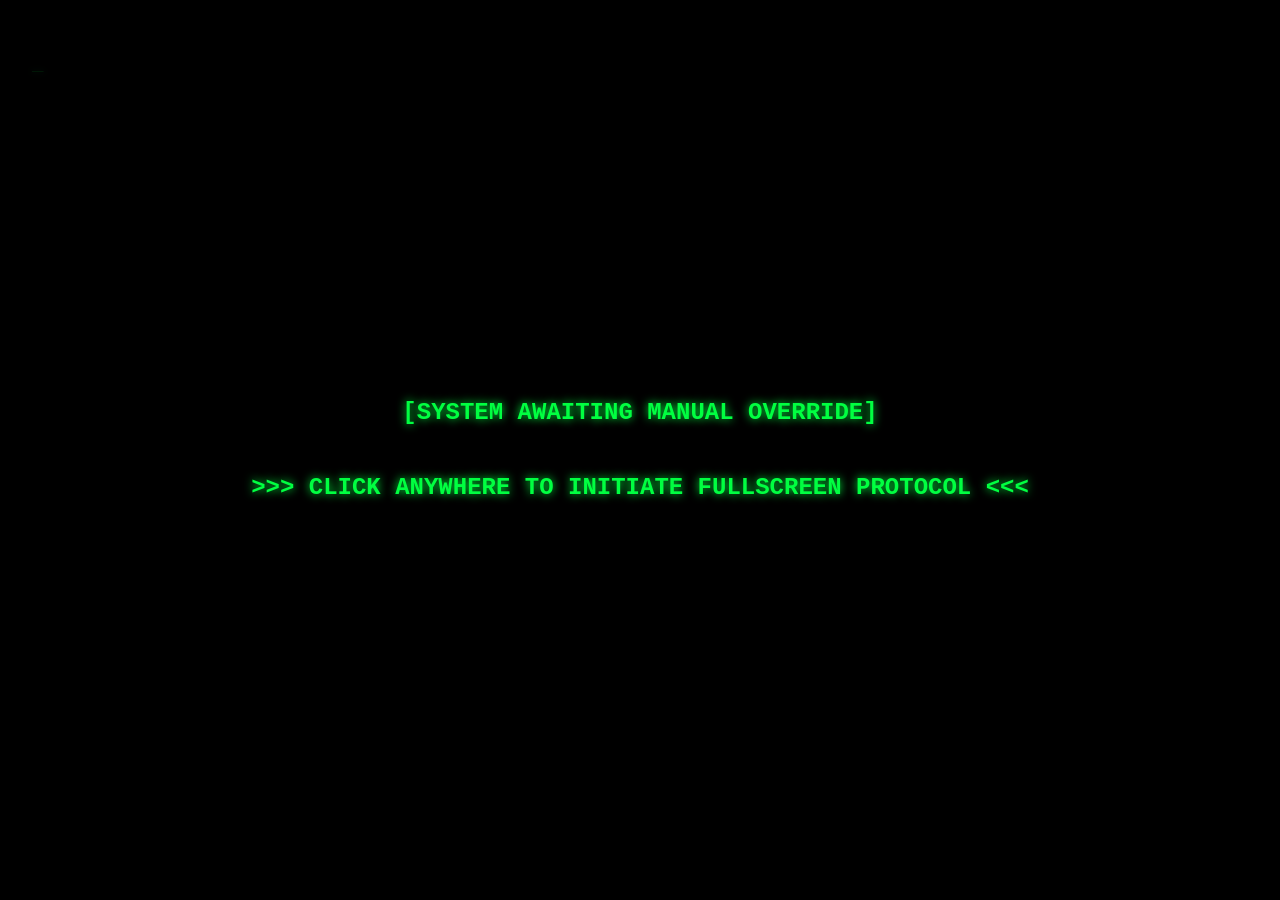
<file: index.html>
<!DOCTYPE html>
<html lang="en">
<head>
    <meta charset="UTF-8">
    <meta name="viewport" content="width=device-width, initial-scale=1.0">
    <title>TERMINAL // INITIALIZE</title>
    <link rel="stylesheet" href="style.css">
</head>
<body class="terminal-body" id="verification-body">
    <div id="terminal-container">
        <p class="blink">_</p>
    </div>
    
    <div id="click-overlay" onclick="startVerificationProtocol()">
        <p>[SYSTEM AWAITING MANUAL OVERRIDE]</p>
        <p>>>> CLICK ANYWHERE TO INITIATE FULLSCREEN PROTOCOL <<<</p>
    </div>

    <script src="script.js"></script>
</body>
</html>
</file>
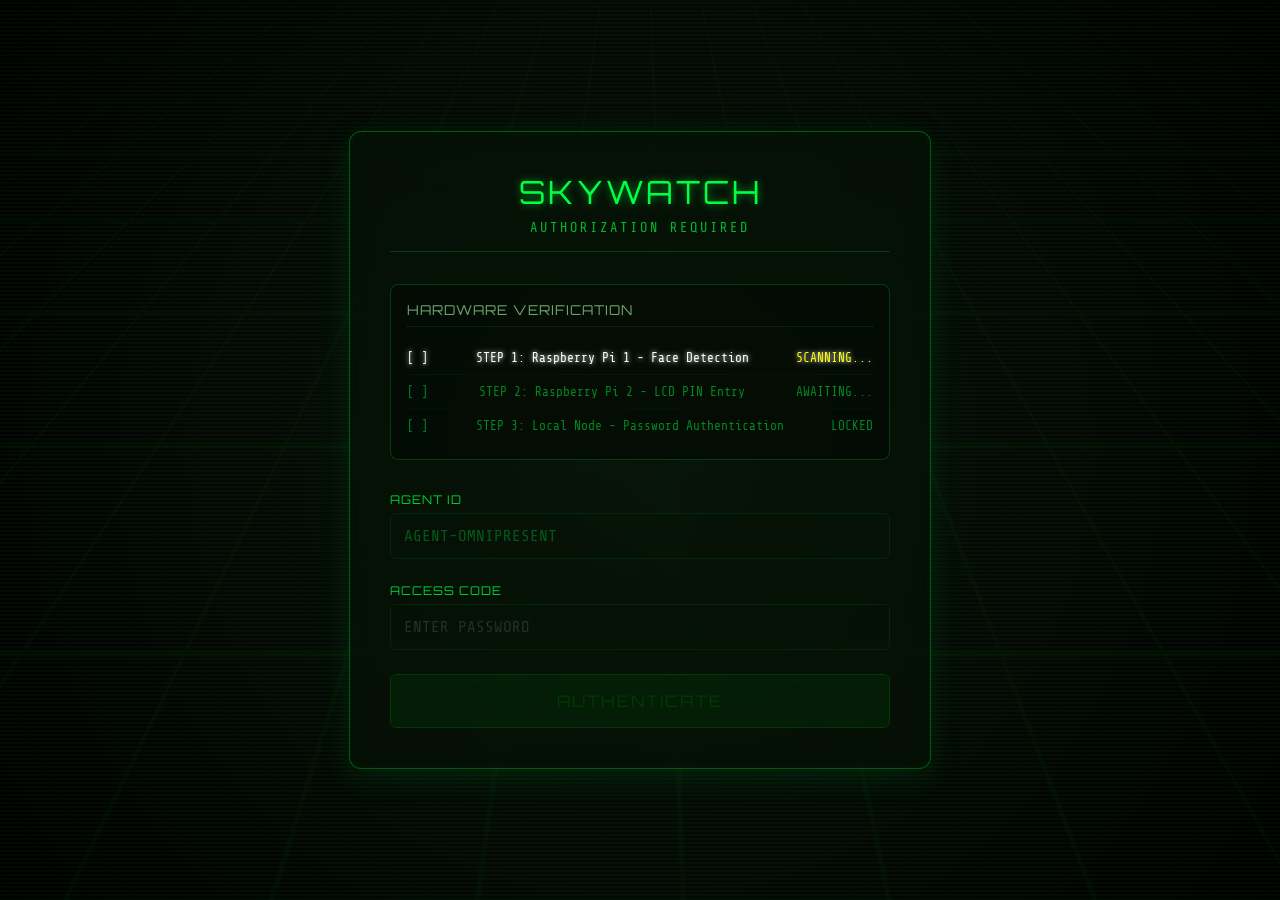
<file: login.html>
<!DOCTYPE html>
<html lang="en">
<head>
    <meta charset="UTF-8">
    <meta name="viewport" content="width=device-width, initial-scale=1.0">
    <title>AGENT LOGIN // SECURE ACCESS</title>
    <link href="https://fonts.googleapis.com/css2?family=Share+Tech+Mono&family=Orbitron:wght@400;700&display=swap" rel="stylesheet">
    <link rel="stylesheet" href="style.css">
</head>
<body class="premium-body" id="login-body">
    
    <div class="background-effects">
        <div class="scanline"></div>
        <div class="grid"></div>
    </div>

    <div class="login-container">
        <div class="header">
            <h1 class="glow-text">SKYWATCH</h1>
            <p class="subtitle">AUTHORIZATION REQUIRED</p>
        </div>

        <div class="status-panel">
            <h3>HARDWARE VERIFICATION</h3>
            <ul class="status-list">
                <li id="status-step-1" class="status-item pending">
                    <span class="icon">[ ]</span>
                    <span class="text">STEP 1: Raspberry Pi 1 - Face Detection</span>
                    <span class="indicator">AWAITING...</span>
                </li>
                <li id="status-step-2" class="status-item pending">
                    <span class="icon">[ ]</span>
                    <span class="text">STEP 2: Raspberry Pi 2 - LCD PIN Entry</span>
                    <span class="indicator">AWAITING...</span>
                </li>
                <li id="status-step-3" class="status-item pending">
                    <span class="icon">[ ]</span>
                    <span class="text">STEP 3: Local Node - Password Authentication</span>
                    <span class="indicator">LOCKED</span>
                </li>
            </ul>
        </div>

        <form id="login-form" class="locked-form">
            <div class="input-group">
                <label for="agent-id">AGENT ID</label>
                <input type="text" id="agent-id" value="AGENT-OMNIPRESENT" disabled>
            </div>
            
            <div class="input-group">
                <label for="password">ACCESS CODE</label>
                <!-- Disabled by default until Step 1 and 2 pass -->
                <input type="password" id="password" required disabled placeholder="ENTER PASSWORD">
            </div>

            <button type="submit" id="auth-button" disabled>AUTHENTICATE</button>
        </form>
    </div>

    <!-- Security Overlay to ensure Fullscreen is maintained -->
    <div id="fullscreen-warning" class="hidden">
        <h2>SECURITY BREACH DETECTED</h2>
        <p>FULL SCREEN MODE EXITED. TERMINATING SESSION.</p>
        <button onclick="requestFullScreenAgain()">RE-ENGAGE SECURE MODE</button>
    </div>

    <script src="script.js"></script>
</body>
</html>
</file>
<file: style.css>
/* style.css */

:root {
    --bg-color: #050505;
    --neon-green: #00ff41; /* The Matrix Green */
    --dark-green: #003b00;
    --text-color: #00ff41;
    --terminal-font: 'Courier New', Courier, monospace;
    --premium-font-heading: 'Orbitron', sans-serif;
    --premium-font-body: 'Share Tech Mono', monospace;
}

body {
    margin: 0;
    padding: 0;
    width: 100vw;
    height: 100vh;
    overflow: hidden;
    background-color: var(--bg-color);
    color: var(--text-color);
}

/* =========================================
   PAGE 1: RAW TERMINAL (index.html)
========================================= */
.terminal-body {
    font-family: var(--terminal-font);
    padding: 2rem;
    box-sizing: border-box;
}

#terminal-container {
    font-size: 1.2rem;
    line-height: 1.5;
    text-shadow: 0 0 5px var(--neon-green);
}

.terminal-line {
    margin: 0.2rem 0;
}

.blink {
    animation: blinker 1s linear infinite;
}

@keyframes blinker {
    50% { opacity: 0; }
}

#click-overlay {
    position: absolute;
    top: 0; left: 0; right: 0; bottom: 0;
    display: flex;
    flex-direction: column;
    justify-content: center;
    align-items: center;
    background-color: rgba(0, 0, 0, 0.9);
    cursor: pointer;
    z-index: 100;
    text-align: center;
    font-size: 1.5rem;
    font-weight: bold;
    text-shadow: 0 0 10px var(--neon-green);
}

#click-overlay:hover {
    color: #fff;
    text-shadow: 0 0 15px #fff;
}

.success-text {
    color: #00ff41;
}

.warning-text {
    color: #ffaa00;
}


/* =========================================
   PAGE 2: PREMIUM LOGIN (login.html)
========================================= */
.premium-body {
    font-family: var(--premium-font-body);
    display: flex;
    justify-content: center;
    align-items: center;
    position: relative;
    background: radial-gradient(circle at center, #0a110a 0%, #000000 100%);
}

/* Background Effects for wow factor */
.background-effects {
    position: absolute;
    top: 0; left: 0; width: 100%; height: 100%;
    z-index: 0;
    pointer-events: none;
}

.scanline {
    width: 100%;
    height: 100%;
    background: linear-gradient(to bottom, rgba(255,255,255,0), rgba(255,255,255,0) 50%, rgba(0, 255, 65, 0.1) 50%, rgba(0, 255, 65, 0.1));
    background-size: 100% 4px;
    position: absolute;
    opacity: 0.3;
}

.grid {
    width: 100%; height: 100%;
    background-image: linear-gradient(var(--dark-green) 1px, transparent 1px),
      linear-gradient(90deg, var(--dark-green) 1px, transparent 1px);
    background-size: 50px 50px;
    opacity: 0.15;
    transform: perspective(500px) rotateX(60deg) translateY(-100px);
    transform-origin: top;
    position: absolute;
    bottom: 0;
}

/* Login Container (Glassmorphism) */
.login-container {
    position: relative;
    z-index: 10;
    width: 90%;
    max-width: 500px; /* narrowed slightly */
    background: rgba(5, 20, 5, 0.4); /* more transparent */
    border: 1px solid rgba(0, 255, 65, 0.3); /* subtle border */
    box-shadow: 0 8px 32px 0 rgba(0, 255, 65, 0.1), inset 0 0 10px rgba(0, 255, 65, 0.05); /* glass shadow */
    padding: 2.5rem;
    border-radius: 12px; /* softer edges for glassmorphism */
    backdrop-filter: blur(12px); /* thicker blur */
    -webkit-backdrop-filter: blur(12px);
}

.header {
    text-align: center;
    margin-bottom: 2rem;
    border-bottom: 1px solid rgba(0, 255, 65, 0.2);
    padding-bottom: 1rem;
}

.glow-text {
    font-family: var(--premium-font-heading);
    font-size: 2rem; /* reduced size */
    font-weight: 400; /* unbold */
    margin: 0 0 0.5rem 0;
    color: var(--neon-green);
    text-shadow: 0 0 8px rgba(0, 255, 65, 0.6);
    letter-spacing: 3px;
}

.subtitle {
    margin: 0;
    font-size: 0.85rem; /* reduced size */
    opacity: 0.7;
    letter-spacing: 3px;
    font-weight: 400; /* unbold */
}

/* Status Panel */
.status-panel {
    margin-bottom: 2rem;
    background: rgba(0, 0, 0, 0.3); /* softer glass background */
    border: 1px solid rgba(0, 255, 65, 0.2);
    border-radius: 8px; /* smooth edges */
    padding: 1rem;
    backdrop-filter: blur(4px);
}

.status-panel h3 {
    margin-top: 0;
    font-family: var(--premium-font-heading);
    font-size: 0.85rem; /* reduced size */
    font-weight: 400; /* unbold */
    color: rgba(136, 204, 136, 0.8);
    border-bottom: 1px dotted rgba(0, 255, 65, 0.2);
    padding-bottom: 0.5rem;
    letter-spacing: 1px;
}

.status-list {
    list-style: none;
    padding: 0;
    margin: 0;
}

.status-item {
    display: flex;
    justify-content: space-between;
    padding: 0.6rem 0; /* slightly tighter */
    border-bottom: 1px solid rgba(0, 255, 65, 0.05);
    font-size: 0.8rem; /* reduced size */
    transition: all 0.3s ease;
}

.status-item:last-child {
    border-bottom: none;
}

.status-item.pending {
    opacity: 0.5;
}

.status-item.active {
    opacity: 1;
    color: #fff;
    text-shadow: 0 0 5px #fff;
}

.status-item.active .indicator {
    color: yellow;
    animation: blinker 1s infinite;
}

.status-item.success {
    opacity: 1;
    color: var(--neon-green);
    text-shadow: 0 0 8px var(--neon-green);
}

.status-item.success .indicator {
    color: var(--neon-green);
}

/* Form Styles */
.input-group {
    margin-bottom: 1.5rem;
}

label {
    display: block;
    margin-bottom: 0.4rem;
    font-family: var(--premium-font-heading);
    font-size: 0.75rem; /* reduced */
    letter-spacing: 1px;
    font-weight: 400; /* unbold */
    color: rgba(0, 255, 65, 0.8);
}

input {
    width: 100%;
    padding: 0.8rem; /* tighter padding */
    background: rgba(0, 0, 0, 0.4); /* glassier */
    border: 1px solid rgba(0, 255, 65, 0.3);
    border-radius: 6px;
    color: var(--neon-green);
    font-family: var(--premium-font-body);
    font-size: 1rem; /* reduced */
    box-sizing: border-box;
    transition: all 0.3s;
    outline: none;
    backdrop-filter: blur(4px);
}

input:focus {
    border-color: rgba(0, 255, 65, 0.8);
    box-shadow: 0 0 12px rgba(0, 255, 65, 0.2);
    background: rgba(0, 20, 0, 0.6);
}

input:disabled {
    opacity: 0.3;
    cursor: not-allowed;
    background: transparent;
}

button {
    width: 100%;
    padding: 1rem; /* tighter */
    background: rgba(0, 255, 65, 0.05); /* very light tint */
    border: 1px solid rgba(0, 255, 65, 0.6); /* thinner border */
    border-radius: 6px; /* softer edge */
    color: var(--neon-green);
    font-family: var(--premium-font-heading);
    font-size: 1rem; /* reduced */
    font-weight: 400; /* unbold */
    letter-spacing: 2px;
    cursor: pointer;
    transition: all 0.3s;
    text-transform: uppercase;
    position: relative;
    overflow: hidden;
    backdrop-filter: blur(4px);
}

button:hover:not(:disabled) {
    background: var(--neon-green);
    color: #000;
    box-shadow: 0 0 20px var(--neon-green);
}

button:disabled {
    border-color: var(--dark-green);
    color: var(--dark-green);
    cursor: not-allowed;
}

/* Fullscreen Warning Modal */
#fullscreen-warning {
    position: absolute;
    top: 0; left: 0; right: 0; bottom: 0;
    background: rgba(20, 0, 0, 0.95);
    z-index: 999;
    display: flex;
    flex-direction: column;
    justify-content: center;
    align-items: center;
    text-align: center;
    color: #ff3333;
}

#fullscreen-warning h2 {
    font-family: var(--premium-font-heading);
    font-size: 3rem;
    text-shadow: 0 0 20px red;
    margin-bottom: 1rem;
}

#fullscreen-warning p {
    font-size: 1.2rem;
    margin-bottom: 2rem;
}

#fullscreen-warning button {
    width: auto;
    padding: 1rem 2rem;
    border-color: red;
    color: red;
}

#fullscreen-warning button:hover {
    background: red;
    color: black;
    box-shadow: 0 0 20px red;
}

.hidden {
    display: none !important;
}
</file>
